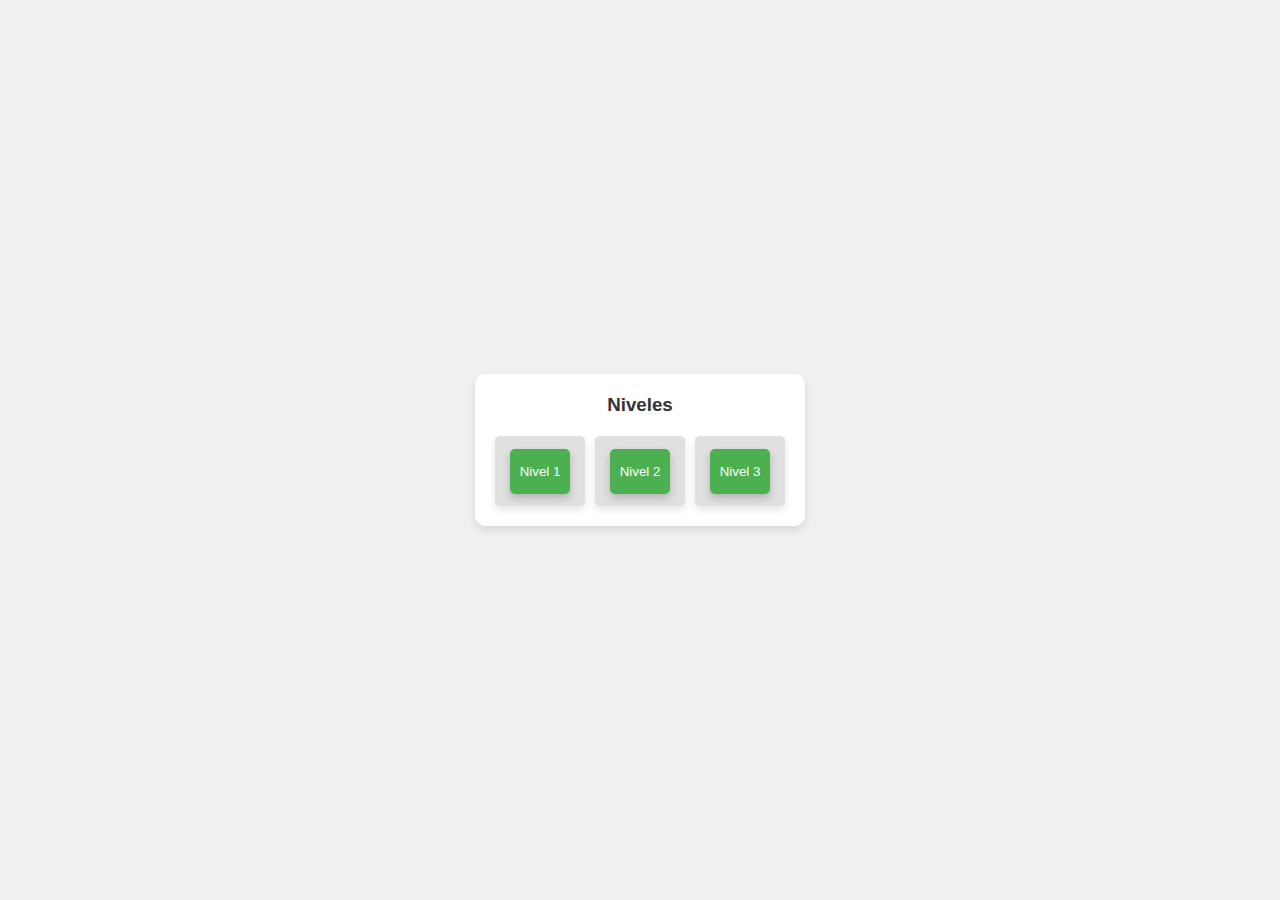
<file: html/juego1/juego1.html>
<!DOCTYPE html>
<html lang="en">
<head>
    <meta charset="UTF-8">
    <meta name="viewport" content="width=device-width, initial-scale=1.0">
    <title>Juego Infantil - Niveles</title>
    <link rel="stylesheet" href="../../css/juego1/menuJuego1.css">
</head>
<body>
    <div id="main-container">
        <h3>Niveles</h3>
        <div id="levels-container">
          
            <div class="level-box">
                <button id="level1-btn" class="level-btn" onclick="redirectToLevel('../juego1/nivel1Juego1.html')">Nivel 1</button>
            </div>
            <div class="level-box">
                <button id="level2-btn" class="level-btn" onclick="redirectToLevel('../juego1/nivel2Juego1.html')">Nivel 2</button>
            </div>
            <div class="level-box">
                <button id="level3-btn" class="level-btn" onclick="redirectToLevel('../juego1/nivel3Juego1.html')">Nivel 3</button>
            </div>
        </div>
    </div>
    <script src="../../js/menuJuego1.js"></script>
</body>
</html>
</file>
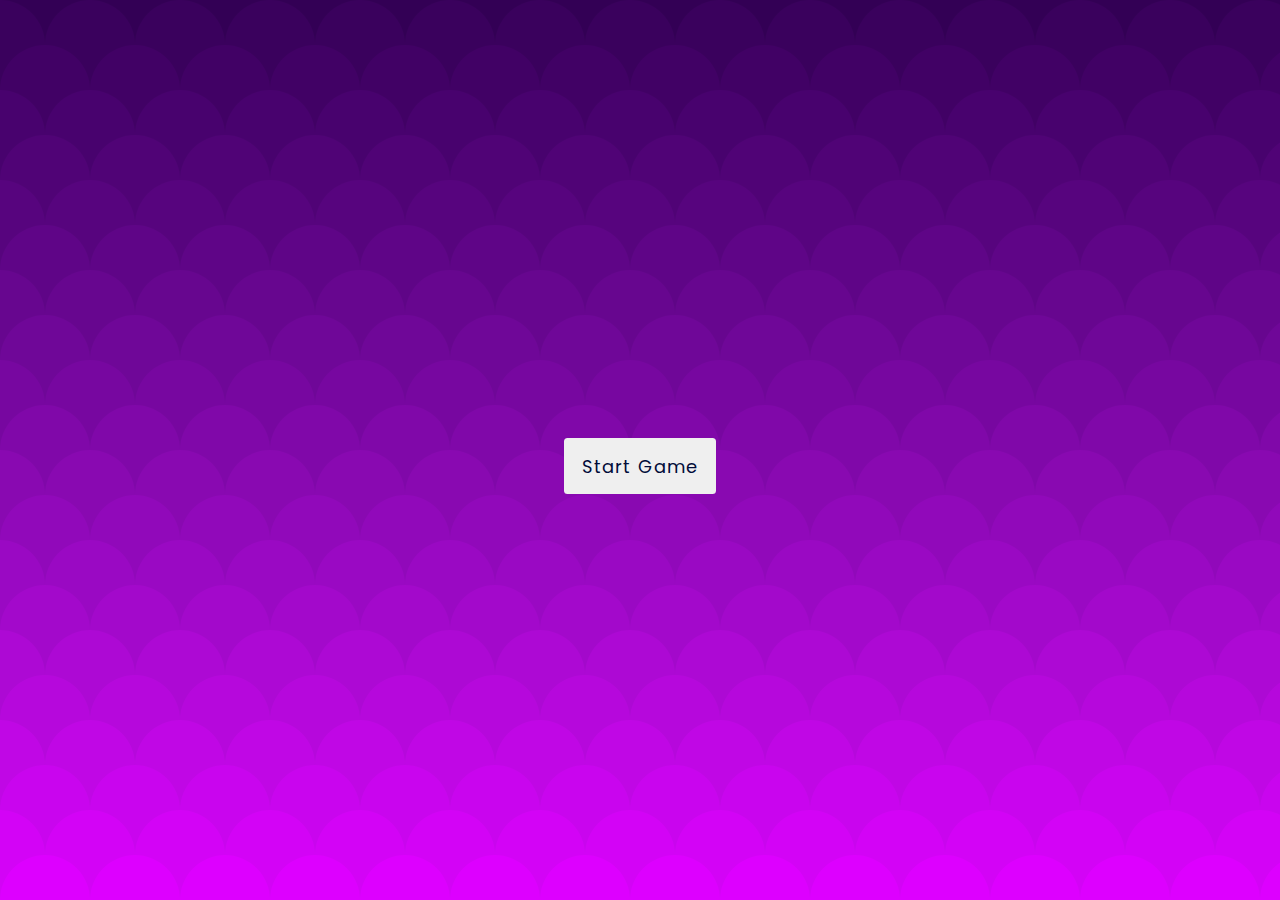
<file: html/juego1/nivel1Juego1.html>
<!DOCTYPE html>
<html lang="en">

<head>
    <meta charset="UTF-8">
    <meta name="viewport" content="width=device-width, initial-scale=1.0">
    <title>Document</title>
    <link
      href="https://fonts.googleapis.com/css2?family=Poppins:wght@400;600&display=swap"
      rel="stylesheet"
    />
    <link rel="stylesheet" href="../../css/juego1/juego1.css">
</head>

<body>
  
    <div class="container">
        <h3>Ordena la secuencia</h3>
        <div class="draggable-objects"></div>
        <div class="drop-points"></div>
    </div>
    <div class="controls-container">
        <p id="result"></p>
        <button id="start">Start Game</button>
    </div>
    <script src="../../js/nivel1Juego1.js"></script>

</body>

</html>
</file>
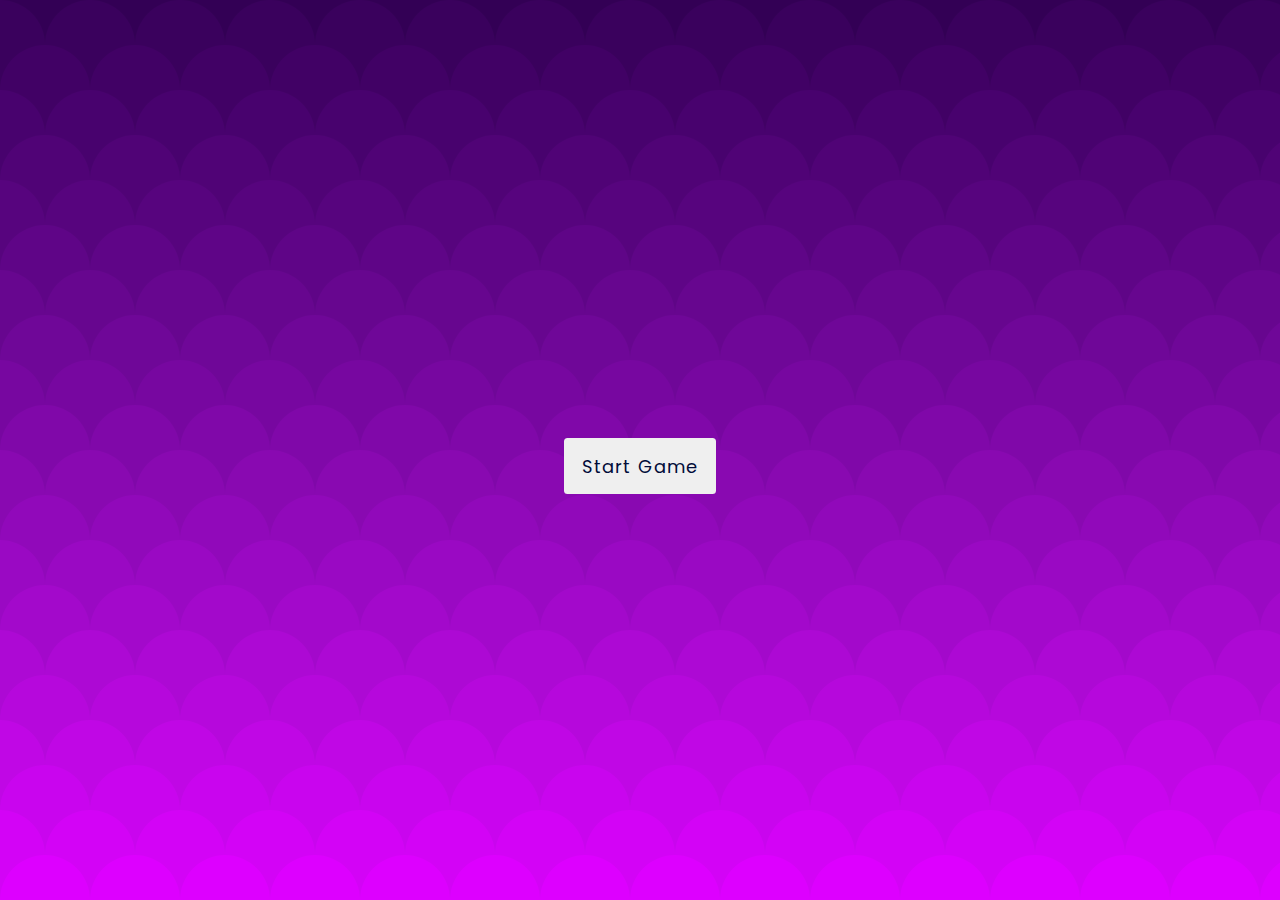
<file: html/juego1/nivel2Juego1.html>
<!DOCTYPE html>
<html lang="en">

<head>
    <meta charset="UTF-8">
    <meta name="viewport" content="width=device-width, initial-scale=1.0">
    <title>Document</title>
    <link
      href="https://fonts.googleapis.com/css2?family=Poppins:wght@400;600&display=swap"
      rel="stylesheet"
    />
    <link rel="stylesheet" href="../../css/juego1/juego1.css">
</head>

<body>
  
    <div class="container">
        <h3>Ordena la secuencia</h3>
        <div class="draggable-objects"></div>
        <div class="drop-points"></div>
    </div>
    <div class="controls-container">
        <p id="result"></p>
        <button id="start">Start Game</button>
    </div>
    <script src="../../js/nivel2Juego1.js"></script>

</body>

</html>
</file>
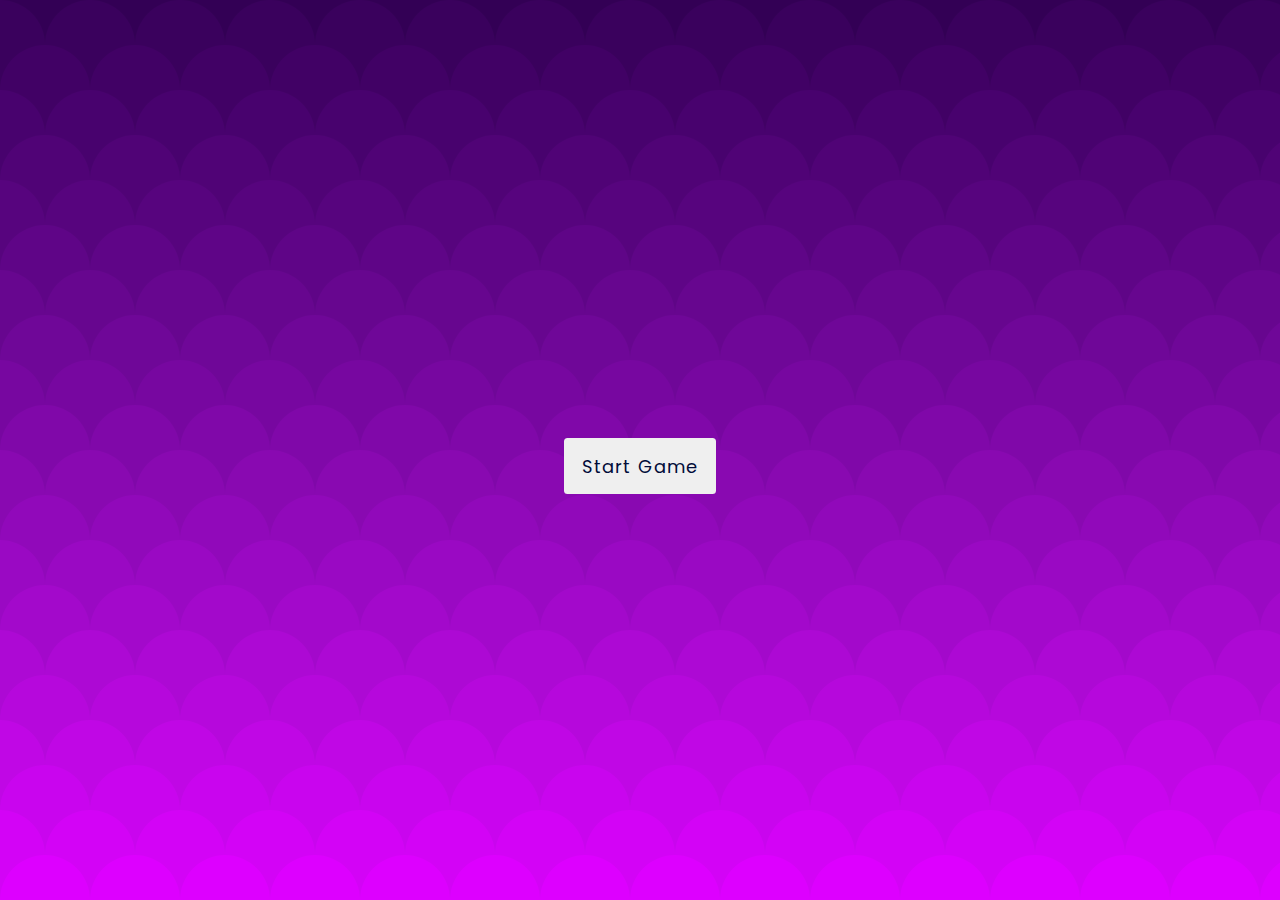
<file: html/juego1/nivel3Juego1.html>
<!DOCTYPE html>
<html lang="en">

<head>
    <meta charset="UTF-8">
    <meta name="viewport" content="width=device-width, initial-scale=1.0">
    <title>Document</title>
    <link
      href="https://fonts.googleapis.com/css2?family=Poppins:wght@400;600&display=swap"
      rel="stylesheet"
    />
    <link rel="stylesheet" href="../../css/juego1/juego1.css">
</head>

<body>
  
    <div class="container">
        <h3>Ordena la secuencia</h3>
        <div class="draggable-objects"></div>
        <div class="drop-points"></div>
    </div>
    <div class="controls-container">
        <p id="result"></p>
        <button id="start">Start Game</button>
    </div>
    <script src="../../js/nivel3Juego1.js"></script>

</body>

</html>
</file>
<file: css/juego1/menuJuego1.css>
body {
    font-family: Arial, sans-serif;
    background-color: #f0f0f0;
    display: flex;
    justify-content: center;
    align-items: center;
    height: 100vh;
    margin: 0;
}

#main-container {
    display: flex;
    flex-direction: column;
    align-items: center;
    gap: 20px;
    padding: 20px;
    background-color: #ffffff;
    border-radius: 10px;
    box-shadow: 0 4px 8px rgba(0, 0, 0, 0.1);
}

h3 {
    margin: 0;
    color: #333333;
}

#levels-container {
    display: flex;
    gap: 10px;
}

.level-box {
    width: 90px;
    height: 70px;
    display: flex;
    justify-content: center;
    align-items: center;
    background-color: #e0e0e0;
    border-radius: 5px;
    box-shadow: 0 4px 8px rgba(0, 0, 0, 0.1);
}

.level-btn {
    width: 60px;
    height: 45px;
    background-color: #4CAF50;
    color: white;
    border: none;
    border-radius: 5px;
    cursor: pointer;
    box-shadow: 0 4px 8px rgba(0, 0, 0, 0.2);
}

.level-btn:disabled {
    background-color: #a5a5a5;
    cursor: not-allowed;
}
</file>
<file: css/juego1/juego1.css>
* {
    padding: 0;
    margin: 0;
    box-sizing: border-box;
    font-family: "poppins", sans-serif;

}

body {
    background-color: #ffff00;
    background-image: url("data:image/svg+xml,%3Csvg xmlns='http://www.w3.org/2000/svg' width='100%25' height='100%25' viewBox='0 0 1200 800'%3E%3Cdefs%3E%3CradialGradient id='a' cx='0' cy='800' r='800' gradientUnits='userSpaceOnUse'%3E%3Cstop offset='0' stop-color='%23ff8000'/%3E%3Cstop offset='1' stop-color='%23ff8000' stop-opacity='0'/%3E%3C/radialGradient%3E%3CradialGradient id='b' cx='1200' cy='800' r='800' gradientUnits='userSpaceOnUse'%3E%3Cstop offset='0' stop-color='%2300ff19'/%3E%3Cstop offset='1' stop-color='%2300ff19' stop-opacity='0'/%3E%3C/radialGradient%3E%3CradialGradient id='c' cx='600' cy='0' r='600' gradientUnits='userSpaceOnUse'%3E%3Cstop offset='0' stop-color='%239900ff'/%3E%3Cstop offset='1' stop-color='%239900ff' stop-opacity='0'/%3E%3C/radialGradient%3E%3CradialGradient id='d' cx='600' cy='800' r='600' gradientUnits='userSpaceOnUse'%3E%3Cstop offset='0' stop-color='%23ffff00'/%3E%3Cstop offset='1' stop-color='%23ffff00' stop-opacity='0'/%3E%3C/radialGradient%3E%3CradialGradient id='e' cx='0' cy='0' r='800' gradientUnits='userSpaceOnUse'%3E%3Cstop offset='0' stop-color='%23FF0000'/%3E%3Cstop offset='1' stop-color='%23FF0000' stop-opacity='0'/%3E%3C/radialGradient%3E%3CradialGradient id='f' cx='1200' cy='0' r='800' gradientUnits='userSpaceOnUse'%3E%3Cstop offset='0' stop-color='%230CF'/%3E%3Cstop offset='1' stop-color='%230CF' stop-opacity='0'/%3E%3C/radialGradient%3E%3C/defs%3E%3Crect fill='url(%23a)' width='1200' height='800'/%3E%3Crect fill='url(%23b)' width='1200' height='800'/%3E%3Crect fill='url(%23c)' width='1200' height='800'/%3E%3Crect fill='url(%23d)' width='1200' height='800'/%3E%3Crect fill='url(%23e)' width='1200' height='800'/%3E%3Crect fill='url(%23f)' width='1200' height='800'/%3E%3C/svg%3E");
    background-attachment: fixed;
    background-size: cover;

}

.container {
    width: 90%;
    max-width: 90%;
    background-color: #ffff;
    padding: 3em 0.5em;
    position: absolute;
    transform: translate(-50%, -50%);
    top: 50%;
    left: 50%;
    border-radius: 0.8em;
}

h3 {
    text-align: center;
    width: 60%;
    margin: 0 auto 2em auto;
    font-size: 1.2em;
    font-weight: 600;
    letter-spacing: 0.03em;
    line-height: 1.8em;
    color: #010c39;

}

.draggable-objects,
.drop-points {
    display: flex;
    justify-content: space-around;
    padding: 2em;
}

.draggable-image {
    width: 8em;
    cursor: move;

}

img {
    width: 8em;
    filter: drop-shadow(0 0.3em 0.9em rgba(0, 0, 0, 0.25));
}

.animals {
    width: 10em;
    height: 8em;
    display: grid;
    place-items: center;
    border: 0.25em dashed #010c39;
    border-radius: 0.8em;
}

.dropped {
    padding: 0;
    background-color: #e5ffc8;
}

.controls-container {
    position: absolute;
    display: flex;
    align-items: center;
    justify-content: center;
    height: 100%;
    width: 100%;
    flex-direction: column;
    top: 0;
    background-color: #330055;
    background-image: url("data:image/svg+xml,%3Csvg xmlns='http://www.w3.org/2000/svg' viewBox='0 0 100 1000'%3E%3Cg %3E%3Ccircle fill='%23330055' cx='50' cy='0' r='50'/%3E%3Cg fill='%233a015d' %3E%3Ccircle cx='0' cy='50' r='50'/%3E%3Ccircle cx='100' cy='50' r='50'/%3E%3C/g%3E%3Ccircle fill='%23410165' cx='50' cy='100' r='50'/%3E%3Cg fill='%2348026e' %3E%3Ccircle cx='0' cy='150' r='50'/%3E%3Ccircle cx='100' cy='150' r='50'/%3E%3C/g%3E%3Ccircle fill='%23500376' cx='50' cy='200' r='50'/%3E%3Cg fill='%2357047e' %3E%3Ccircle cx='0' cy='250' r='50'/%3E%3Ccircle cx='100' cy='250' r='50'/%3E%3C/g%3E%3Ccircle fill='%235f0587' cx='50' cy='300' r='50'/%3E%3Cg fill='%2367068f' %3E%3Ccircle cx='0' cy='350' r='50'/%3E%3Ccircle cx='100' cy='350' r='50'/%3E%3C/g%3E%3Ccircle fill='%236f0798' cx='50' cy='400' r='50'/%3E%3Cg fill='%237707a0' %3E%3Ccircle cx='0' cy='450' r='50'/%3E%3Ccircle cx='100' cy='450' r='50'/%3E%3C/g%3E%3Ccircle fill='%238008a9' cx='50' cy='500' r='50'/%3E%3Cg fill='%238909b1' %3E%3Ccircle cx='0' cy='550' r='50'/%3E%3Ccircle cx='100' cy='550' r='50'/%3E%3C/g%3E%3Ccircle fill='%239109ba' cx='50' cy='600' r='50'/%3E%3Cg fill='%239a09c3' %3E%3Ccircle cx='0' cy='650' r='50'/%3E%3Ccircle cx='100' cy='650' r='50'/%3E%3C/g%3E%3Ccircle fill='%23a309cb' cx='50' cy='700' r='50'/%3E%3Cg fill='%23ad09d4' %3E%3Ccircle cx='0' cy='750' r='50'/%3E%3Ccircle cx='100' cy='750' r='50'/%3E%3C/g%3E%3Ccircle fill='%23b608dc' cx='50' cy='800' r='50'/%3E%3Cg fill='%23c007e5' %3E%3Ccircle cx='0' cy='850' r='50'/%3E%3Ccircle cx='100' cy='850' r='50'/%3E%3C/g%3E%3Ccircle fill='%23c905ee' cx='50' cy='900' r='50'/%3E%3Cg fill='%23d303f6' %3E%3Ccircle cx='0' cy='950' r='50'/%3E%3Ccircle cx='100' cy='950' r='50'/%3E%3C/g%3E%3Ccircle fill='%23D0F' cx='50' cy='1000' r='50'/%3E%3C/g%3E%3C/svg%3E");
    background-attachment: fixed;
    background-size: contain;
}

.controls-container button {
    font-size: 1.12em;
    padding: 0.8em 1em;
    border-radius: 0.2em;
    border: none;
    outline: none;
    color: #010c39;
    letter-spacing: 0.06em;
    cursor: pointer;
}

.controls-container p {
    color: #ffffff;
    font-size: 2em;
    margin-bottom: 1em;
}

.hide {
    display: none;
}
</file>
